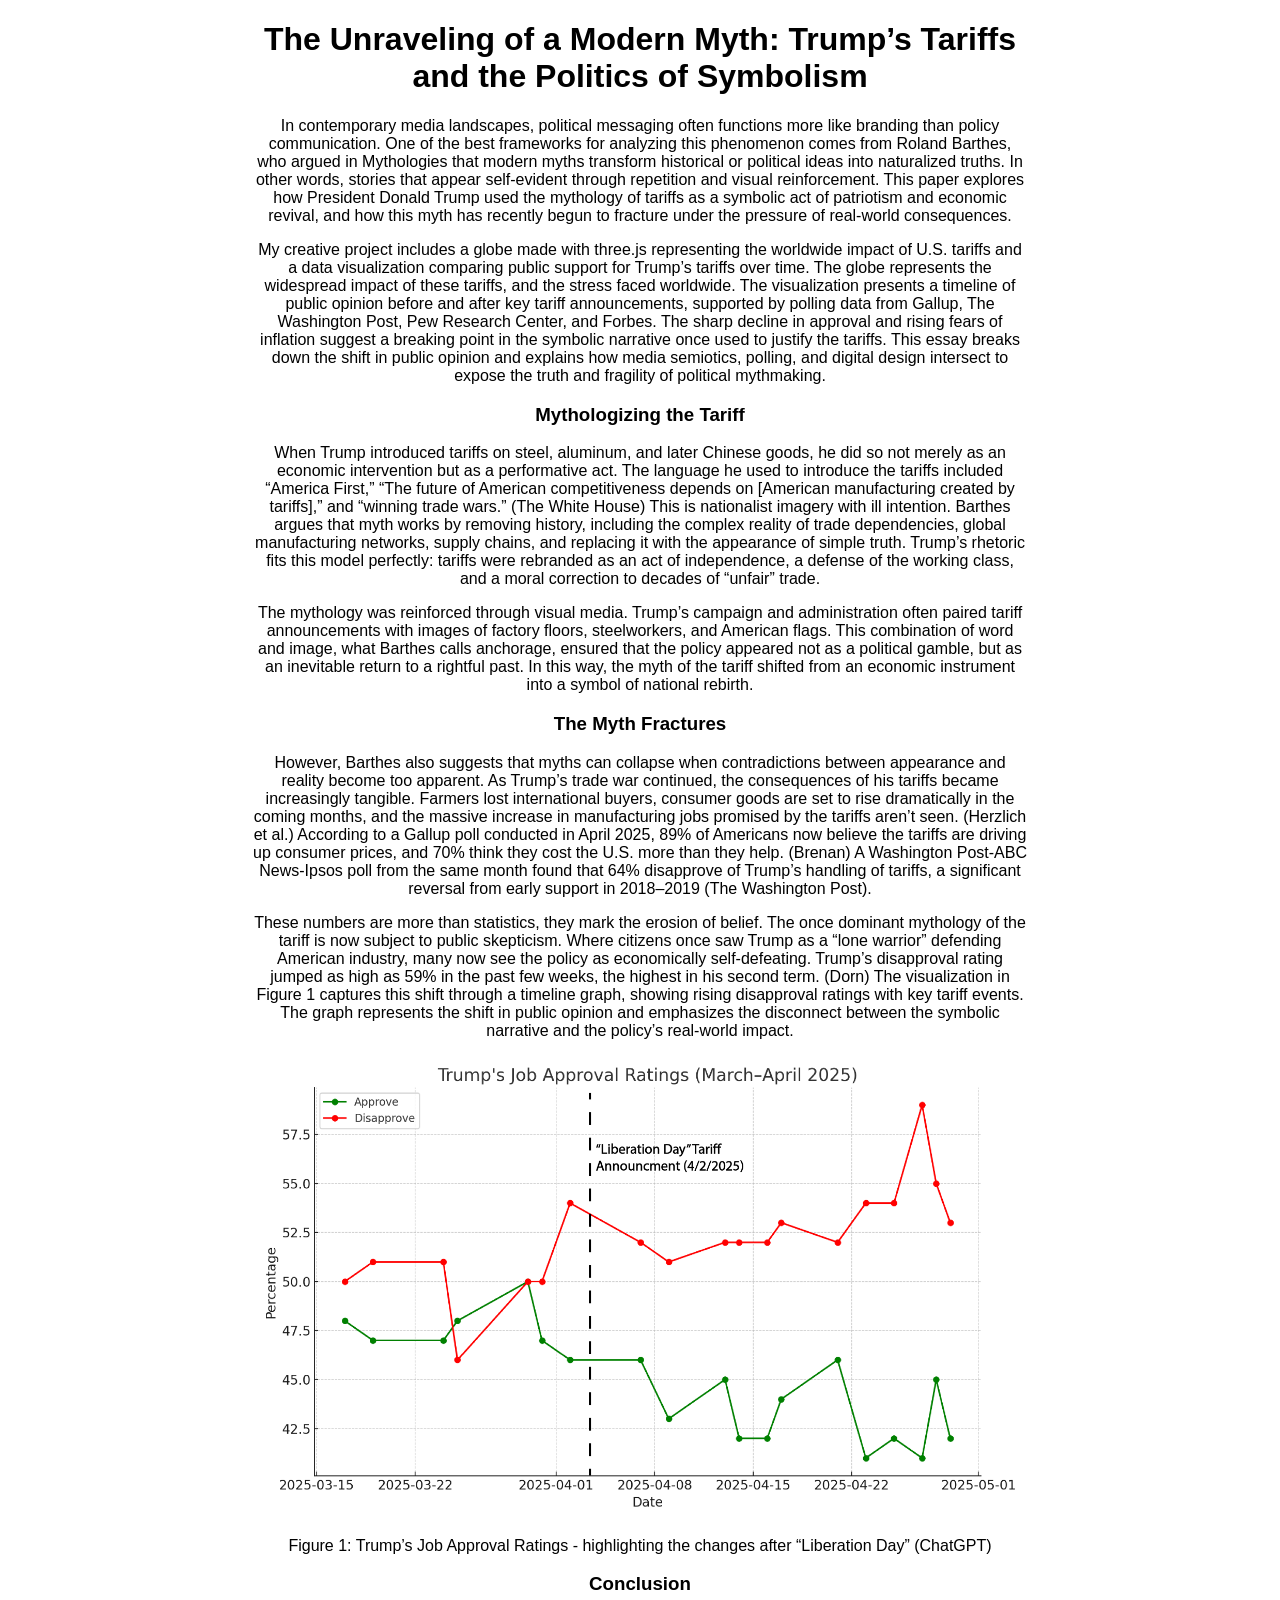
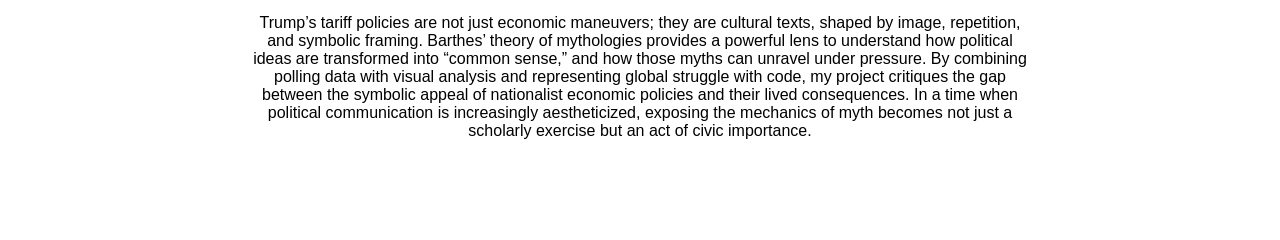
<file: analyticsPage.html>
<!DOCTYPE html>
<html lang="en">
    <head>
        <meta charset="UTF-8" />
        <meta name="viewport" content="width=device-width, initial-scale=1.0" />
        <link rel="stylesheet" href="style2.css">
    </head>

    <div id="textBlock">
        <h1>The Unraveling of a Modern Myth: Trump’s Tariffs and the Politics of Symbolism</h1>

        <p>In contemporary media landscapes, political messaging often functions more like branding than policy communication. One of the best frameworks for analyzing this phenomenon comes from Roland Barthes, who argued in Mythologies that modern myths transform historical or political ideas into naturalized truths. In other words, stories that appear self-evident through repetition and visual reinforcement. This paper explores how President Donald Trump used the mythology of tariffs as a symbolic act of patriotism and economic revival, and how this myth has recently begun to fracture under the pressure of real-world consequences.</p>

        <p>	My creative project includes a globe made with three.js representing the worldwide impact of U.S. tariffs and a data visualization comparing public support for Trump’s tariffs over time. The globe represents the widespread impact of these tariffs, and the stress faced worldwide. The visualization presents a timeline of public opinion before and after key tariff announcements, supported by polling data from Gallup, The Washington Post, Pew Research Center, and Forbes. The sharp decline in approval and rising fears of inflation suggest a breaking point in the symbolic narrative once used to justify the tariffs. This essay breaks down the shift in public opinion and explains how media semiotics, polling, and digital design intersect to expose the truth and fragility of political mythmaking.</p>

        <h3>Mythologizing the Tariff</h3>

        <p>When Trump introduced tariffs on steel, aluminum, and later Chinese goods, he did so not merely as an economic intervention but as a performative act. The language he used to introduce the tariffs included “America First,” “The future of American competitiveness depends on [American manufacturing created by tariffs],” and “winning trade wars.” (The White House) This is nationalist imagery with ill intention. Barthes argues that myth works by removing history, including the complex reality of trade dependencies, global manufacturing networks, supply chains, and replacing it with the appearance of simple truth. Trump’s rhetoric fits this model perfectly: tariffs were rebranded as an act of independence, a defense of the working class, and a moral correction to decades of “unfair” trade.</p>

        <p>The mythology was reinforced through visual media. Trump’s campaign and administration often paired tariff announcements with images of factory floors, steelworkers, and American flags. This combination of word and image, what Barthes calls anchorage, ensured that the policy appeared not as a political gamble, but as an inevitable return to a rightful past. In this way, the myth of the tariff shifted from an economic instrument into a symbol of national rebirth.</p>

        <h3>The Myth Fractures</h3>

        <p>However, Barthes also suggests that myths can collapse when contradictions between appearance and reality become too apparent. As Trump’s trade war continued, the consequences of his tariffs became increasingly tangible. Farmers lost international buyers, consumer goods are set to rise dramatically in the coming months, and the massive increase in manufacturing jobs promised by the tariffs aren’t seen. (Herzlich et al.) According to a Gallup poll conducted in April 2025, 89% of Americans now believe the tariffs are driving up consumer prices, and 70% think they cost the U.S. more than they help. (Brenan) A Washington Post-ABC News-Ipsos poll from the same month found that 64% disapprove of Trump’s handling of tariffs, a significant reversal from early support in 2018–2019 (The Washington Post).</p>

        <p>These numbers are more than statistics, they mark the erosion of belief. The once dominant mythology of the tariff is now subject to public skepticism. Where citizens once saw Trump as a “lone warrior” defending American industry, many now see the policy as economically self-defeating. Trump’s disapproval rating jumped as high as 59% in the past few weeks, the highest in his second term. (Dorn) The visualization in Figure 1 captures this shift through a timeline graph, showing rising disapproval ratings with key tariff events. The graph represents the shift in public opinion and emphasizes the disconnect between the symbolic narrative and the policy’s real-world impact.</p>

        <img src="textures/trump_approval_ratings.png" alt="Trump Approval Ratings Map">

        <p>Figure 1: Trump’s Job Approval Ratings - highlighting the changes after “Liberation Day” (ChatGPT)</p>

        <h3>Conclusion</h3>

        <p>Trump’s tariff policies are not just economic maneuvers; they are cultural texts, shaped by image, repetition, and symbolic framing. Barthes’ theory of mythologies provides a powerful lens to understand how political ideas are transformed into “common sense,” and how those myths can unravel under pressure. By combining polling data with visual analysis and representing global struggle with code, my project critiques the gap between the symbolic appeal of nationalist economic policies and their lived consequences. In a time when political communication is increasingly aestheticized, exposing the mechanics of myth becomes not just a scholarly exercise but an act of civic importance.</p>
    </div>
        

</html>
</file>
<file: style2.css>
body {
    max-width: 775px;
    margin: 0 auto;
    margin-bottom: 100px;
}

#textBlock {
    text-align: center;
    font-family: 'Gill Sans', 'Gill Sans MT', Calibri, 'Trebuchet MS', sans-serif;
}

img {
    max-width: 775px;
    display: block;
    margin: auto;
}
</file>
